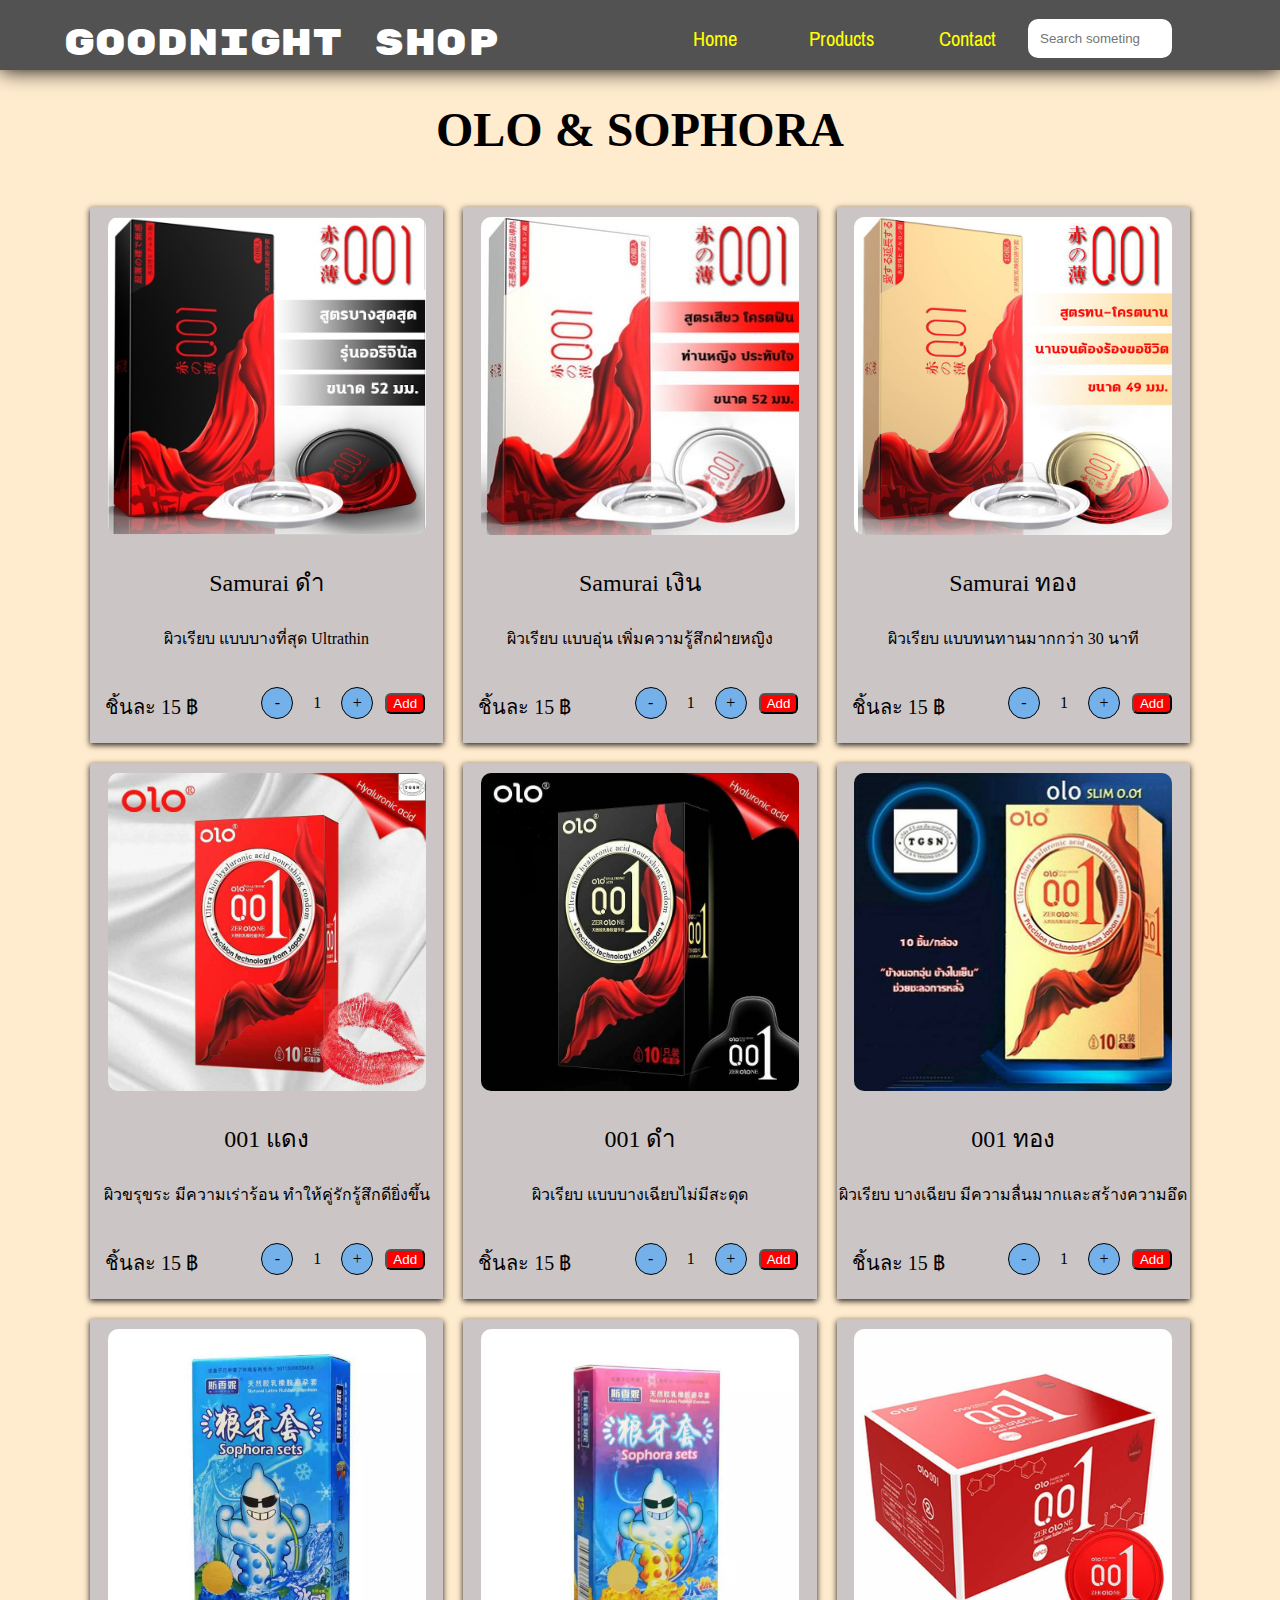
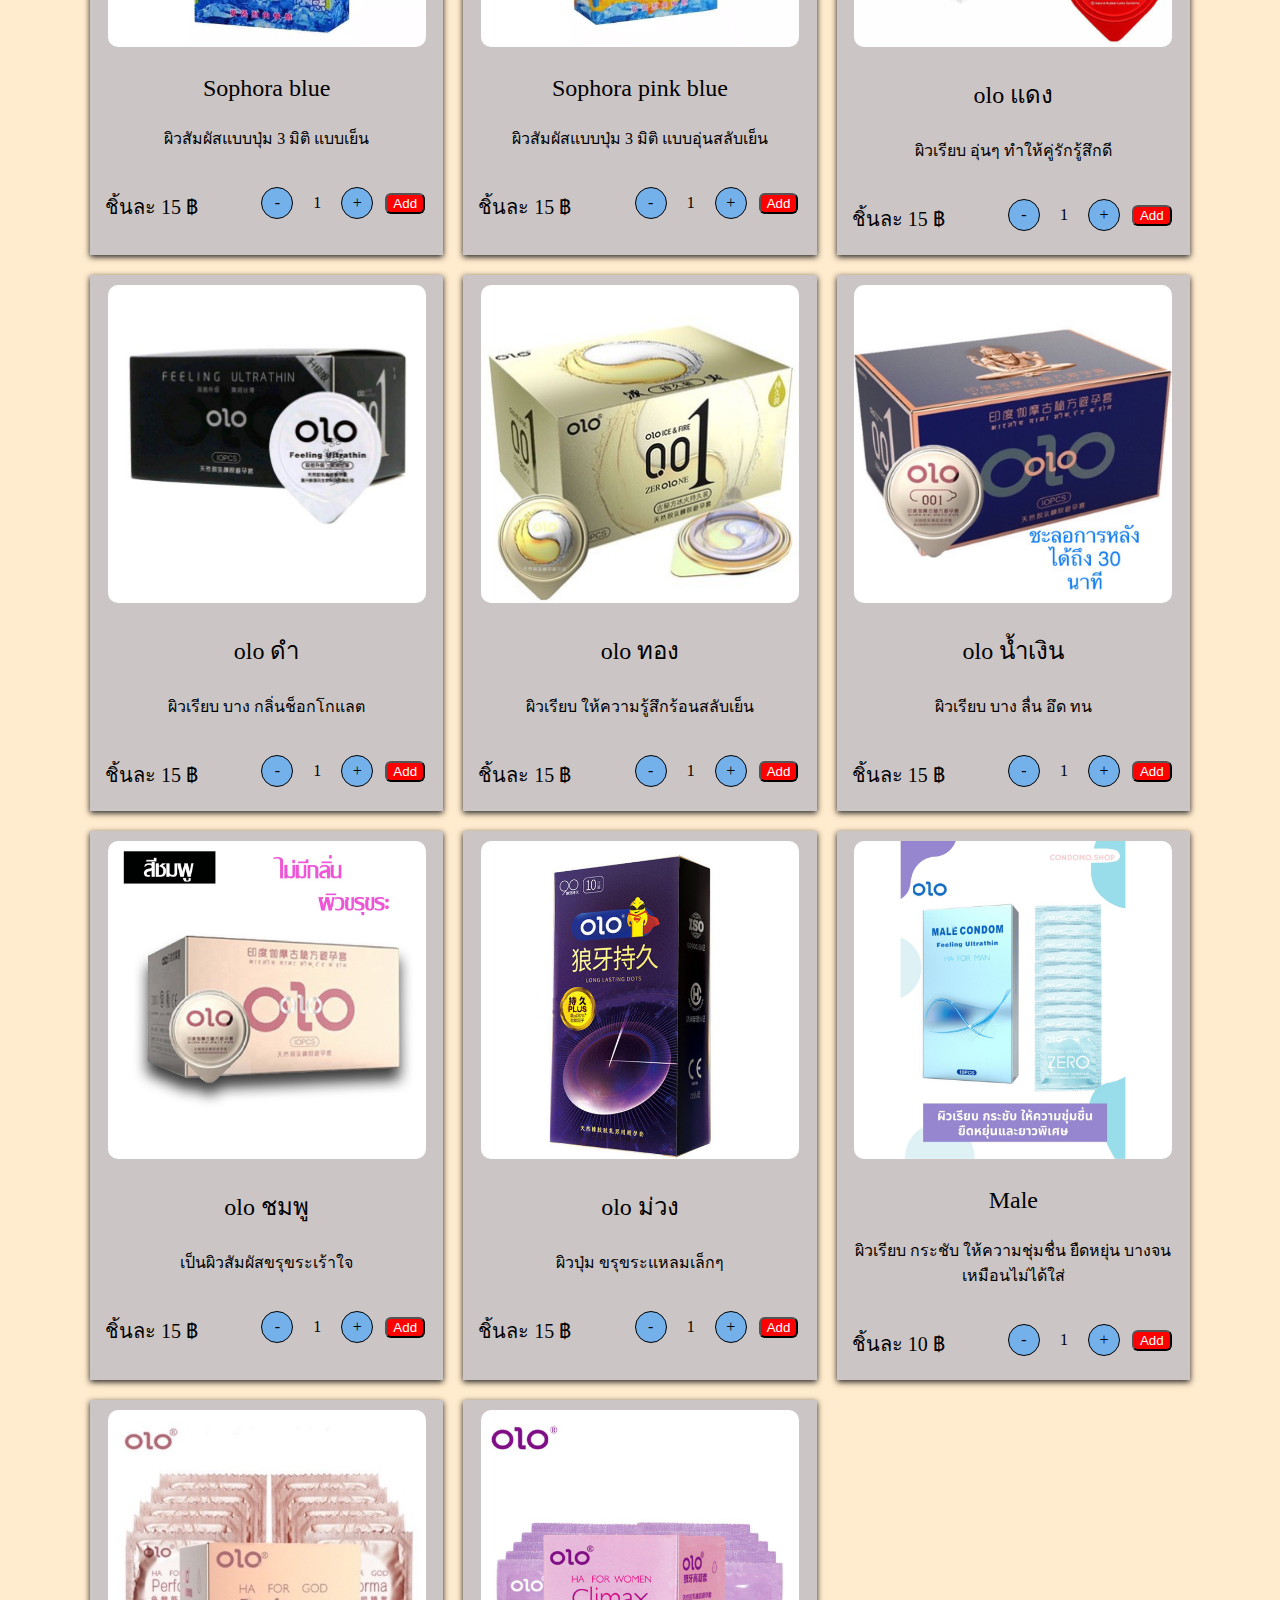
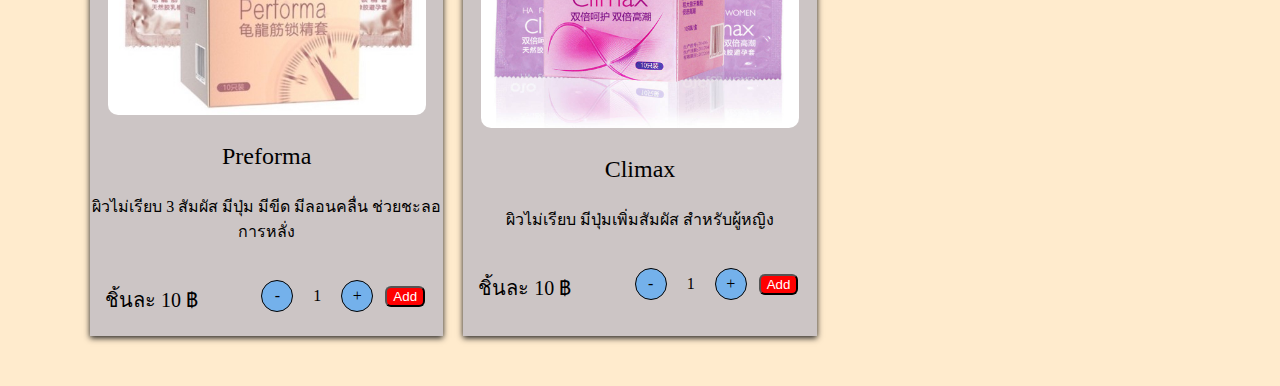
<file: page_olo.html>
<!DOCTYPE html>
<html lang="en">
<head>
    <meta charset="UTF-8">
    <meta http-equiv="X-UA-Compatible" content="IE=edge">
    <meta name="viewport" content="width=device-width, initial-scale=1.0">
    <title>OLO&SOPHORA</title>
    <link rel="stylesheet" href="style.css">
    <link rel="stylesheet" href="https://fonts.googleapis.com/css?family=Rubik Mono One">
    <link rel="stylesheet" href="https://fonts.googleapis.com/css?family=Pragati Narrow">
    <link rel="stylesheet" href="https://cdnjs.cloudflare.com/ajax/libs/font-awesome/6.1.2/css/all.min.css" integrity="sha512-1sCRPdkRXhBV2PBLUdRb4tMg1w2YPf37qatUFeS7zlBy7jJI8Lf4VHwWfZZfpXtYSLy85pkm9GaYVYMfw5BC1A==" crossorigin="anonymous" referrerpolicy="no-referrer" />
</head>

<body>
<div class="menubar">
    <div class="container">
        <div class="logo">
            <h1>Goodnight Shop</h1>
        </div>
        <div class="nav">
            <input type="text" class="search" placeholder="Search someting">
            <ul >
                <li><a href="index.html">Home</a></li>
                <li>
                    <a href="#">Products</a>
                    <ul>
                        <li><a href="page_durex.html">Durex</a></li>
                        <li><a href="page_onetouch.html">Onetouch</a></li>
                        <li><a href="page_olo.html">Olo / Sophora</a></li>
                        <li><a href="page_okamoto.html">Okamoto / Dumont</a></li>
                        <li><a href="page_other.html">Other</a></li>
                    </ul>
                </li>
                <li>
                    <a href="https://line.me/ti/g2/PtLPTbnvW4wrSn8e8jEXPaKqJxLhMEvVMEFcNw?utm_source=invitation&utm_medium=link_copy&utm_campaign=default">Contact</a>
                </li>
            </ul>
            <div class="nav-profile">
                <div class="nav-profile-cart">
                    <i class="fas fa-cart-shopping"></i>
                    
                </div>
            </div>
        </div>
    </div>
</div>
    
<div class="main_content">
    <h1>OLO & SOPHORA</h1>
    <div class="area_content">
        <div class="area_grid">

            <div class="grid_item">
                <div class="item_img">
                    <img src="image/samurai_black.jpg">
                </div>
                <div class="item_text">
                    <p>Samurai ดำ</p>
                    <a>ผิวเรียบ แบบบางที่สุด Ultrathin</a>
                </div>
                <div class="cartlist-left">
                    <div class="list-detail">
                        <a>ชิ้นละ 15 ฿</a>
                    </div>
                </div>
                <div class="cartlist-right">
                    <p class="btnc">-</p>
                    <p style="margin: 0 20px;">1</p>
                    <p class="btnc">+</p>
                    <div class="btn-control">
                        <button>Add</button>  
                    </div>
                </div>
            </div>
            <div class="grid_item">
                <div class="item_img">
                    <img src="image/samurai_silver.jpg">
                </div>
                <div class="item_text">
                    <p>Samurai เงิน</p>
                    <a>ผิวเรียบ แบบอุ่น เพิ่มความรู้สึกฝ่ายหญิง</a>
                </div>
                <div class="cartlist-left">
                    <div class="list-detail">
                        <a>ชิ้นละ 15 ฿</a>
                    </div>
                </div>
                <div class="cartlist-right">
                    <p class="btnc">-</p>
                    <p style="margin: 0 20px;">1</p>
                    <p class="btnc">+</p>
                    <div class="btn-control">
                        <button>Add</button>  
                    </div>
                </div>
            </div>
            <div class="grid_item">
                <div class="item_img">
                    <img src="image/samurai_gold.jpg">
                </div>
                <div class="item_text">
                    <p>Samurai ทอง</p>
                    <a>ผิวเรียบ แบบทนทานมากกว่า 30 นาที</a>
                </div>
                <div class="cartlist-left">
                    <div class="list-detail">
                        <a>ชิ้นละ 15 ฿</a>
                    </div>
                </div>
                <div class="cartlist-right">
                    <p class="btnc">-</p>
                    <p style="margin: 0 20px;">1</p>
                    <p class="btnc">+</p>
                    <div class="btn-control">
                        <button>Add</button>  
                    </div>
                </div>
            </div>
            <div class="grid_item">
                <div class="item_img">
                    <img src="image/upgrade_red.jpg">
                </div>
                <div class="item_text">
                    <p>001 แดง</p>
                    <a>ผิวขรุขระ มีความเร่าร้อน ทำให้คู่รักรู้สึกดียิ่งขึ้น</a>
                </div>
                <div class="cartlist-left">
                    <div class="list-detail">
                        <a>ชิ้นละ 15 ฿</a>
                    </div>
                </div>
                <div class="cartlist-right">
                    <p class="btnc">-</p>
                    <p style="margin: 0 20px;">1</p>
                    <p class="btnc">+</p>
                    <div class="btn-control">
                        <button>Add</button>  
                    </div>
                </div>
            </div>
            <div class="grid_item">
                <div class="item_img">
                    <img src="image/upgrade_black.jpg">
                </div>
                <div class="item_text">
                    <p>001 ดำ</p>
                    <a>ผิวเรียบ แบบบางเฉียบไม่มีสะดุด</a>
                </div>
                <div class="cartlist-left">
                    <div class="list-detail">
                        <a>ชิ้นละ 15 ฿</a>
                    </div>
                </div>
                <div class="cartlist-right">
                    <p class="btnc">-</p>
                    <p style="margin: 0 20px;">1</p>
                    <p class="btnc">+</p>
                    <div class="btn-control">
                        <button>Add</button>  
                    </div>
                </div>
            </div>
            <div class="grid_item">
                <div class="item_img">
                    <img src="image/upgrade_gold.jpg">
                </div>
                <div class="item_text">
                    <p>001 ทอง</p>
                    <a>ผิวเรียบ บางเฉียบ มีความลื่นมากและสร้างความอึด</a>
                </div>
                <div class="cartlist-left">
                    <div class="list-detail">
                        <a>ชิ้นละ 15 ฿</a>
                    </div>
                </div>
                <div class="cartlist-right">
                    <p class="btnc">-</p>
                    <p style="margin: 0 20px;">1</p>
                    <p class="btnc">+</p>
                    <div class="btn-control">
                        <button>Add</button>  
                    </div>
                </div>
            </div>
            <div class="grid_item">
                <div class="item_img">
                    <img src="image/blue.jpg">
                </div>
                <div class="item_text">
                    <p>Sophora blue</p>
                    <a>ผิวสัมผัสแบบปุ่ม 3 มิติ แบบเย็น</a>
                </div>
                <div class="cartlist-left">
                    <div class="list-detail">
                        <a>ชิ้นละ 15 ฿</a>
                    </div>
                </div>
                <div class="cartlist-right">
                    <p class="btnc">-</p>
                    <p style="margin: 0 20px;">1</p>
                    <p class="btnc">+</p>
                    <div class="btn-control">
                        <button>Add</button>  
                    </div>
                </div>
            </div>
            <div class="grid_item">
                <div class="item_img">
                    <img src="image/pink_blue.jpg">
                </div>
                <div class="item_text">
                    <p>Sophora pink blue</p>
                    <a>ผิวสัมผัสแบบปุ่ม 3 มิติ แบบอุ่นสลับเย็น</a>
                </div>
                <div class="cartlist-left">
                    <div class="list-detail">
                        <a>ชิ้นละ 15 ฿</a>
                    </div>
                </div>
                <div class="cartlist-right">
                    <p class="btnc">-</p>
                    <p style="margin: 0 20px;">1</p>
                    <p class="btnc">+</p>
                    <div class="btn-control">
                        <button>Add</button>  
                    </div>
                </div>
            </div>
            <div class="grid_item">
                <div class="item_img">
                    <img src="image/แดง.jpg">
                </div>
                <div class="item_text">
                    <p>olo แดง</p>
                    <a>ผิวเรียบ อุ่นๆ ทำให้คู่รักรู้สึกดี</a>
                </div>
                <div class="cartlist-left">
                    <div class="list-detail">
                        <a>ชิ้นละ 15 ฿</a>
                    </div>
                </div>
                <div class="cartlist-right">
                    <p class="btnc">-</p>
                    <p style="margin: 0 20px;">1</p>
                    <p class="btnc">+</p>
                    <div class="btn-control">
                        <button>Add</button>  
                    </div>
                </div>
            </div>
            <div class="grid_item">
                <div class="item_img">
                    <img src="image/ดำ.jpg">
                </div>
                <div class="item_text">
                    <p>olo ดำ</p>
                    <a>ผิวเรียบ บาง กลิ่นช็อกโกแลต</a>
                </div>
                <div class="cartlist-left">
                    <div class="list-detail">
                        <a>ชิ้นละ 15 ฿</a>
                    </div>
                </div>
                <div class="cartlist-right">
                    <p class="btnc">-</p>
                    <p style="margin: 0 20px;">1</p>
                    <p class="btnc">+</p>
                    <div class="btn-control">
                        <button>Add</button>  
                    </div>
                </div>
            </div>
            <div class="grid_item">
                <div class="item_img">
                    <img src="image/ทอง.jpg">
                </div>
                <div class="item_text">
                    <p>olo ทอง</p>
                    <a>ผิวเรียบ ให้ความรู้สึกร้อนสลับเย็น</a>
                </div>
                <div class="cartlist-left">
                    <div class="list-detail">
                        <a>ชิ้นละ 15 ฿</a>
                    </div>
                </div>
                <div class="cartlist-right">
                    <p class="btnc">-</p>
                    <p style="margin: 0 20px;">1</p>
                    <p class="btnc">+</p>
                    <div class="btn-control">
                        <button>Add</button>  
                    </div>
                </div>
            </div>
            <div class="grid_item">
                <div class="item_img">
                    <img src="image/น้ำเงิน.jpg">
                </div>
                <div class="item_text">
                    <p>olo น้ำเงิน</p>
                    <a>ผิวเรียบ บาง ลื่น อึด ทน </a>
                </div>
                <div class="cartlist-left">
                    <div class="list-detail">
                        <a>ชิ้นละ 15 ฿</a>
                    </div>
                </div>
                <div class="cartlist-right">
                    <p class="btnc">-</p>
                    <p style="margin: 0 20px;">1</p>
                    <p class="btnc">+</p>
                    <div class="btn-control">
                        <button>Add</button>  
                    </div>
                </div>
            </div>
            <div class="grid_item">
                <div class="item_img">
                    <img src="image/ชมพู.jpg">
                </div>
                <div class="item_text">
                    <p>olo ชมพู</p>
                    <a>เป็นผิวสัมผัสขรุขระเร้าใจ</a>
                </div>
                <div class="cartlist-left">
                    <div class="list-detail">
                        <a>ชิ้นละ 15 ฿</a>
                    </div>
                </div>
                <div class="cartlist-right">
                    <p class="btnc">-</p>
                    <p style="margin: 0 20px;">1</p>
                    <p class="btnc">+</p>
                    <div class="btn-control">
                        <button>Add</button>  
                    </div>
                </div>
            </div>
            <div class="grid_item">
                <div class="item_img">
                    <img src="image/ม่วง.jpg">
                </div>
                <div class="item_text">
                    <p>olo ม่วง</p>
                    <a>ผิวปุ่ม ขรุขระแหลมเล็กๆ</a>
                </div>
                <div class="cartlist-left">
                    <div class="list-detail">
                        <a>ชิ้นละ 15 ฿</a>
                    </div>
                </div>
                <div class="cartlist-right">
                    <p class="btnc">-</p>
                    <p style="margin: 0 20px;">1</p>
                    <p class="btnc">+</p>
                    <div class="btn-control">
                        <button>Add</button>  
                    </div>
                </div>
            </div>
            <div class="grid_item">
                <div class="item_img">
                    <img src="image/male.jpg">
                </div>
                <div class="item_text">
                    <p>Male</p>
                    <a>ผิวเรียบ กระชับ ให้ความชุ่มชื่น 
                        ยืดหยุ่น บางจนเหมือนไม่ได้ใส่</a>
                </div>
                <div class="cartlist-left">
                    <div class="list-detail">
                        <a>ชิ้นละ 10 ฿</a>
                    </div>
                </div>
                <div class="cartlist-right">
                    <p class="btnc">-</p>
                    <p style="margin: 0 20px;">1</p>
                    <p class="btnc">+</p>
                    <div class="btn-control">
                        <button>Add</button>  
                    </div>
                </div>
            </div>
            <div class="grid_item">
                <div class="item_img">
                    <img src="image/performa.jpg">
                </div>
                <div class="item_text">
                    <p>Preforma</p>
                    <a>ผิวไม่เรียบ 3 สัมผัส มีปุ่ม มีขีด 
                        มีลอนคลื่น ช่วยชะลอการหลั่ง</a>
                </div>
                <div class="cartlist-left">
                    <div class="list-detail">
                        <a>ชิ้นละ 10 ฿</a>
                    </div>
                </div>
                <div class="cartlist-right">
                    <p class="btnc">-</p>
                    <p style="margin: 0 20px;">1</p>
                    <p class="btnc">+</p>
                    <div class="btn-control">
                        <button>Add</button>  
                    </div>
                </div>
            </div>
            <div class="grid_item">
                <div class="item_img">
                    <img src="image/climax.jpg">
                </div>
                <div class="item_text">
                    <p>Climax</p>
                    <a>ผิวไม่เรียบ มีปุ่มเพิ่มสัมผัส
                        สำหรับผู้หญิง</a>
                </div>
                <div class="cartlist-left">
                    <div class="list-detail">
                        <a>ชิ้นละ 10 ฿</a>
                    </div>
                </div>
                <div class="cartlist-right">
                    <p class="btnc">-</p>
                    <p style="margin: 0 20px;">1</p>
                    <p class="btnc">+</p>
                    <div class="btn-control">
                        <button>Add</button>  
                    </div>
                </div>
            </div>



        </div>
    </div>
</div>

<script src="script.js"></script>
</body>
</html>
</file>
<file: style.css>
body{
    padding: 0;
    margin: 0;
    background-color: blanchedalmond;
    box-sizing: border-box;
}
.logo{
    color: white;
    margin-top: 1rem;
    font-family: Rubik Mono One;   
    float: right;
    object-fit: contain;
}
.search{
    padding: 10px;
    margin-top: 15px;
    border: 2px solid transparent;
    width: 120px;
    outline: none;
    border-radius: 10px;
    background: white;
    transition: 0.3s;
}
.search:focus{
    border: 3px solid red;
}
.container{
    margin: 0 auto;
    max-width: 90vw;
    height: 100%;
    display: flex;
    justify-content: space-between;
    align-items: center;

}
.menubar{
    width: 100%;
    height: 70px;
    background: rgb(83, 82, 82);
    box-shadow: 0 0 20px black;
}
.menubar .logo{
    float: left;
}

.nav ul{
    list-style: none;
    text-align: center;
    background-color: rgb(83, 82, 82);
    padding: 0;
    margin: 0;
    float: left;
    border-radius: 6px;
    font-family: Pragati Narrow;
    
}
.nav li{
    line-height: 40px;
    text-align: left;
    float: left;
    font-size: 1rem;
    margin-top: 10px;
    
} 
.nav a{
    text-decoration: none;
    display: block;
    color: #fff;
    padding-left: 16px;
    border-bottom: 2px solid rgb(241, 6, 6);
    transition: .3s;
    border-radius: 5px;
}
.nav a:hover{
    background-color: #817d7d;
}
.menubar h1 {
    margin: 0;
    font-size: 36px;
    font-weight: normal;
    padding: 0%;
}
.nav{
    list-style: none;
    float: right;
}
.nav li a{
    text-decoration: none;
    color: yellow;
    border-bottom: 2px solid transparent;
    padding-bottom:1px;
    transition: all 0.3s ease;
    border-radius: 5px;
}
.nav li li{
    font-size: 1rem;
}
.homepage{
    width: 50%;
}

.endsup{
    text-align: left;
}
h1{
    text-align: center;
    font-size: 48px;
}
.title {
    border: 2px solid red;
    width: 400px;
    font-size: 22px;
    text-align: center;
    padding: 3rem;
    margin: 2rem;
    background-color: #8fecc1;
    
}
.time{
    padding-left: 5rem;
    background: #74b1eb;
    display: block;
    width: 400px;
}

@media screen and (min-width: 650px) {
    .nav li{
        width: 130px;
        border-bottom: none;
        line-height: 50px;
        font-size: 1.4rem;
        display: inline-block;
        margin-right: -4px;

    }
    .nav a{
        border-bottom: none;
    }
    .nav > ul >li{
        text-align: center;
    }
    .nav > ul >li >a{
        padding-left: 0;
    }

    .nav li ul{
        position: absolute;
        display: none;
        width: inherit;
    }
    .nav li:hover ul{
        display: block;
    }
    .nav li ul li{
        display: block;
    }
}

.area_content{
    max-width: 1100px;
    width: 100%;
    margin: 50px auto;
    border-radius: 50px;
}
.area_grid{
    display: grid;
    grid-template-columns: 1fr 1fr 1fr;
    grid-gap: 20px;
}
.grid_item{
    text-align: center;
    background-color: #ccc5c5;
    box-shadow: 0 2px 6px rgb(31, 30, 30);
    transition: 0.2s;
}
.grid_item:hover{
    transform: scale(1.1);
}
.item_img img{
    width: 90%;
    margin-top: 10px;
    border-radius: 10px;
}
.item_text{
    padding-bottom: 20px;
    text-align: center;
}
.item_text p{
    font-size: 24px;
}
.area_content:hover .grid_item:not(:hover){ 
    opacity: 0.3;
    
}
.nav-profile{
    display: flex;
    float: right;
    margin: 22px;
    align-items: center;
}
.fa-cart-shopping{
    font-size: 24px;
    color: white;
}
.nav-profile-cart{
    position: relative;
}
.cartcount{
    position: absolute;
    top: -14px;
    right: -18px;
    width: 25px;
    height: 25px;
    background: red;
    border-radius: 50%;
    display: flex;
    justify-content: center;
    align-items: center;
    color: white;
}
.cartlist-left{
    display: flex;
    width: 40%;
    float: left;
    margin: 20px 15px;
    font-size: 20px;
}
.cartlist-right{
    display: flex;
    align-items: center;
}
.btnc{
    width: 30px;
    height: 30px;
    background-color: #74b1eb;
    border-radius: 50%;
    display: flex;
    align-items: center;
    justify-content: center;  
    border: 1px solid black;
}
.btn-control button{
    margin: 12px;
    background-color: red;
    color: white;
    border-radius: 6px;
}
</file>
